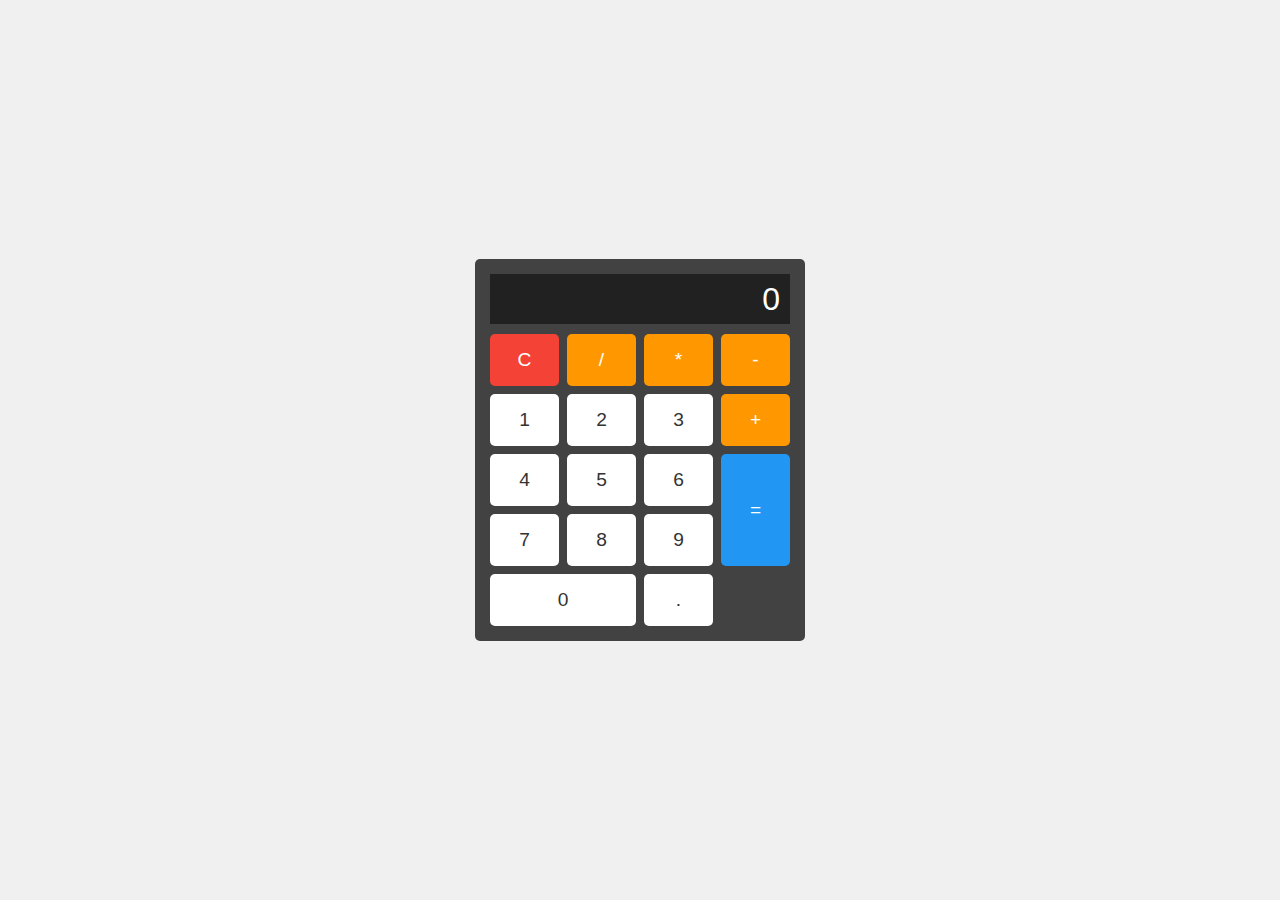
<file: Unidade_2/index.html>
<!DOCTYPE html>
<html lang="pt-BR">
  <head>
    <meta charset="UTF-8" />
    <meta name="viewport" content="width=device-width, initial-scale=1.0" />
    <title>Calculadora Simples</title>
    <link rel="stylesheet" href="style.css" />
  </head>
  <body>
    <div class="calculadora">
      <input type="text" id="display" readonly value="0" />

      <div class="botoes">
        <button data-action="clear">C</button>
        <button data-value="/">/</button>
        <button data-value="*">*</button>
        <button data-value="-">-</button>

        <button data-value="1">1</button>
        <button data-value="2">2</button>
        <button data-value="3">3</button>
        <button data-value="+">+</button>

        <button data-value="4">4</button>
        <button data-value="5">5</button>
        <button data-value="6">6</button>
        <button data-value="=" class="igual" style="grid-row: span 2">=</button>

        <button data-value="7">7</button>
        <button data-value="8">8</button>
        <button data-value="9">9</button>

        <button data-value="0" class="zero" style="grid-column: span 2">
          0
        </button>
        <button data-value=".">.</button>
      </div>
    </div>

    <script src="script.js"></script>
  </body>
</html>
</file>
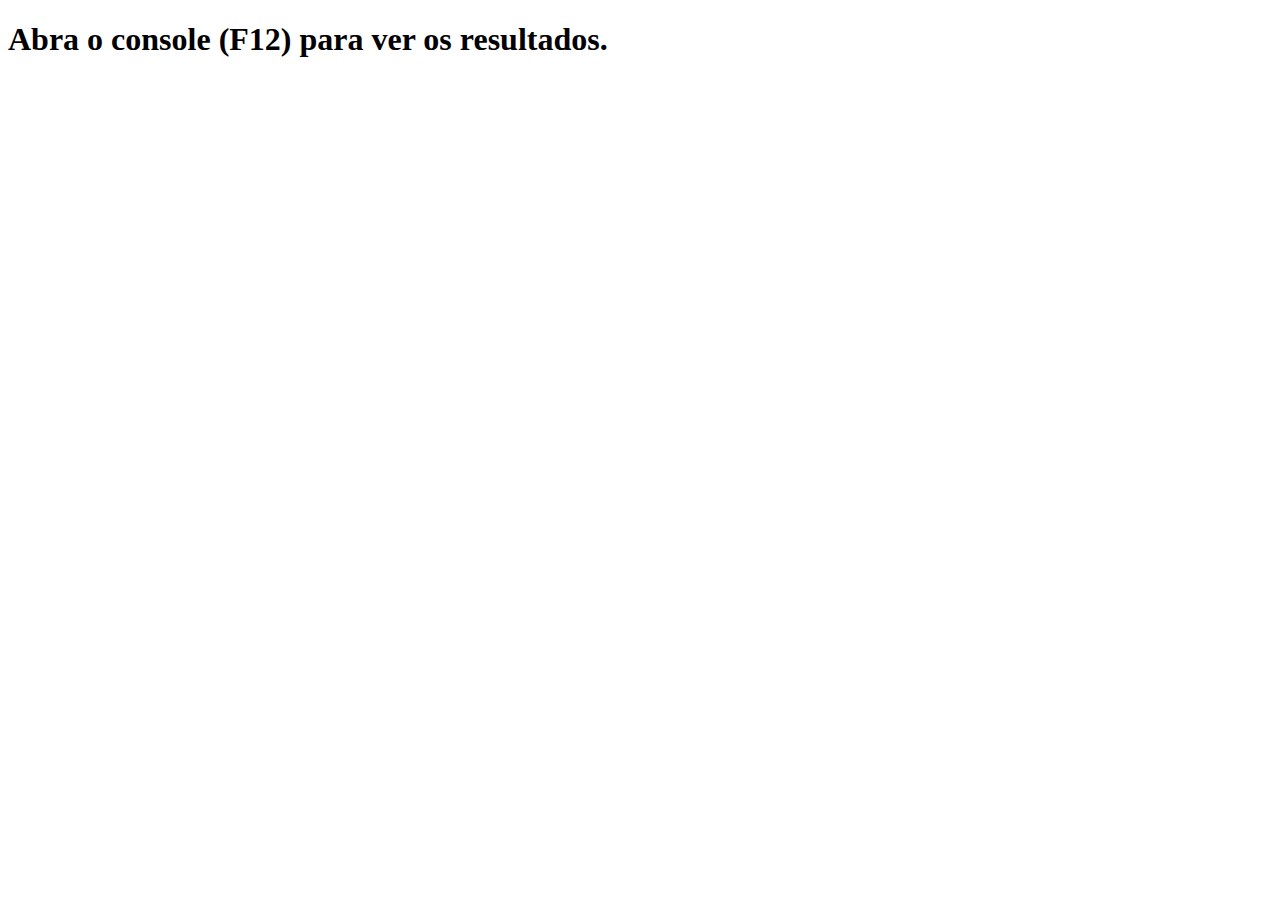
<file: Unidade_1/2.manipArray.html>
<!DOCTYPE html>
<html lang="pt-BR">
  <head>
    <meta charset="UTF-8" />
    <title>Manipulação de Array</title>
  </head>
  <body>
    <h1>Abra o console (F12) para ver os resultados.</h1>

    <script>
      const numeros = [8, 2, 15, 4, 10, 1, 7];

      console.log("Array Original:", numeros);

      
      const maiorValor = Math.max(...numeros);
      const menorValor = Math.min(...numeros);

      console.log("--- Parte A (Min/Max) ---");
      console.log("Maior valor do array:", maiorValor);
      console.log("Menor valor do array:", menorValor);

      
      const dobro = numeros.map(function (numero) {
        return numero * 2;
      });

      console.log("--- Parte B (map) ---");
      console.log("Array Dobro:", dobro);

     
      const maioresQueCinco = numeros.filter(function (numero) {
        return numero > 5;
      });

      console.log("--- Parte C (filter) ---");
      console.log("Números Maiores que 5:", maioresQueCinco);
    </script>
  </body>
</html>
</file>
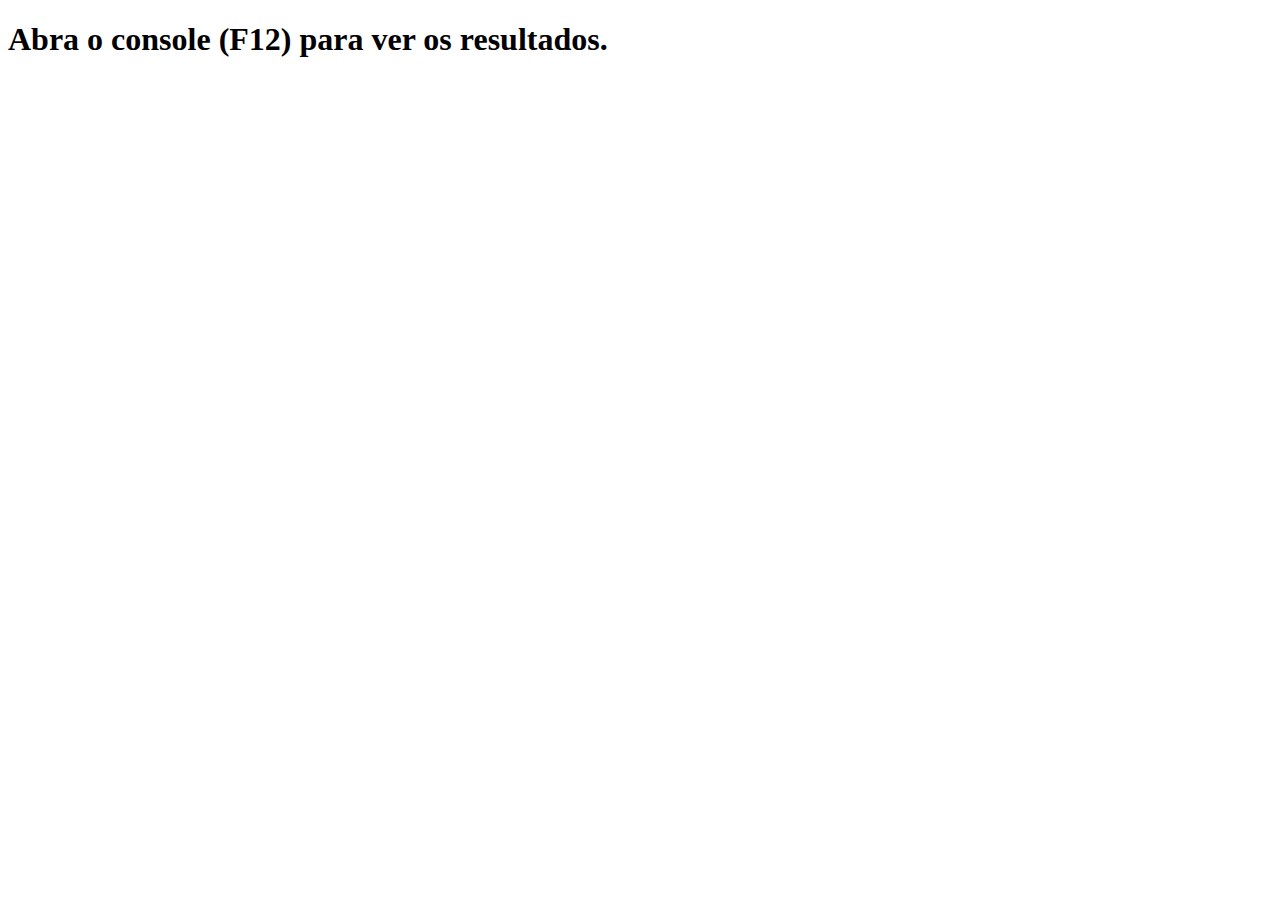
<file: Unidade_1/3.ManipObjeto.html>
<!DOCTYPE html>
<html lang="pt-BR">
  <head>
    <meta charset="UTF-8" />
    <title>Manipulação de Objeto</title>
  </head>
  <body>
    <h1>Abra o console (F12) para ver os resultados.</h1>

    <script>
      const carro = {
        marca: "Fiat",
        modelo: "Uno",
        ano: 1995,

        exibirInfo: function () {
          console.log(
            `Marca: ${this.marca} | Modelo: ${this.modelo} | Ano: ${this.ano}`
          );
        },
      };

      console.log("--- Estado Inicial do Objeto ---");
      
      carro.exibirInfo();

      
      carro.cor = "Preto";

     
      carro.ano = 2025;

      console.log("--- Estado Final do Objeto ---");
      
      console.log(carro);
    </script>
  </body>
</html>
</file>
<file: Unidade_2/style.css>
body {
  display: flex;
  justify-content: center;
  align-items: center;
  min-height: 100vh;
  background-color: #f0f0f0;
  margin: 0;
  font-family: Arial, sans-serif;
}

.calculadora {
  background-color: #424242;
  padding: 15px;
  border-radius: 5px;
  width: 300px;
}

#display {
  width: 100%;
  height: 50px;
  background-color: #212121;
  color: #ffffff;
  border: none;
  text-align: right;
  padding: 10px;
  font-size: 2em;
  margin-bottom: 10px;
  box-sizing: border-box;
}

.botoes {
  display: grid;
  grid-template-columns: repeat(4, 1fr);
  gap: 8px;
}

button {
  padding: 15px;
  border: none;
  border-radius: 5px;
  font-size: 1.2em;
  cursor: pointer;
  color: #333;
  background-color: #ffffff;
}

[data-value="/"],
[data-value="*"],
[data-value="-"],
[data-value="+"] {
  background-color: #ff9800;
  color: #ffffff;
}

[data-action="clear"] {
  background-color: #f44336;
  color: #ffffff;
}

.igual {
  background-color: #2196f3;
  color: #ffffff;
}
</file>
